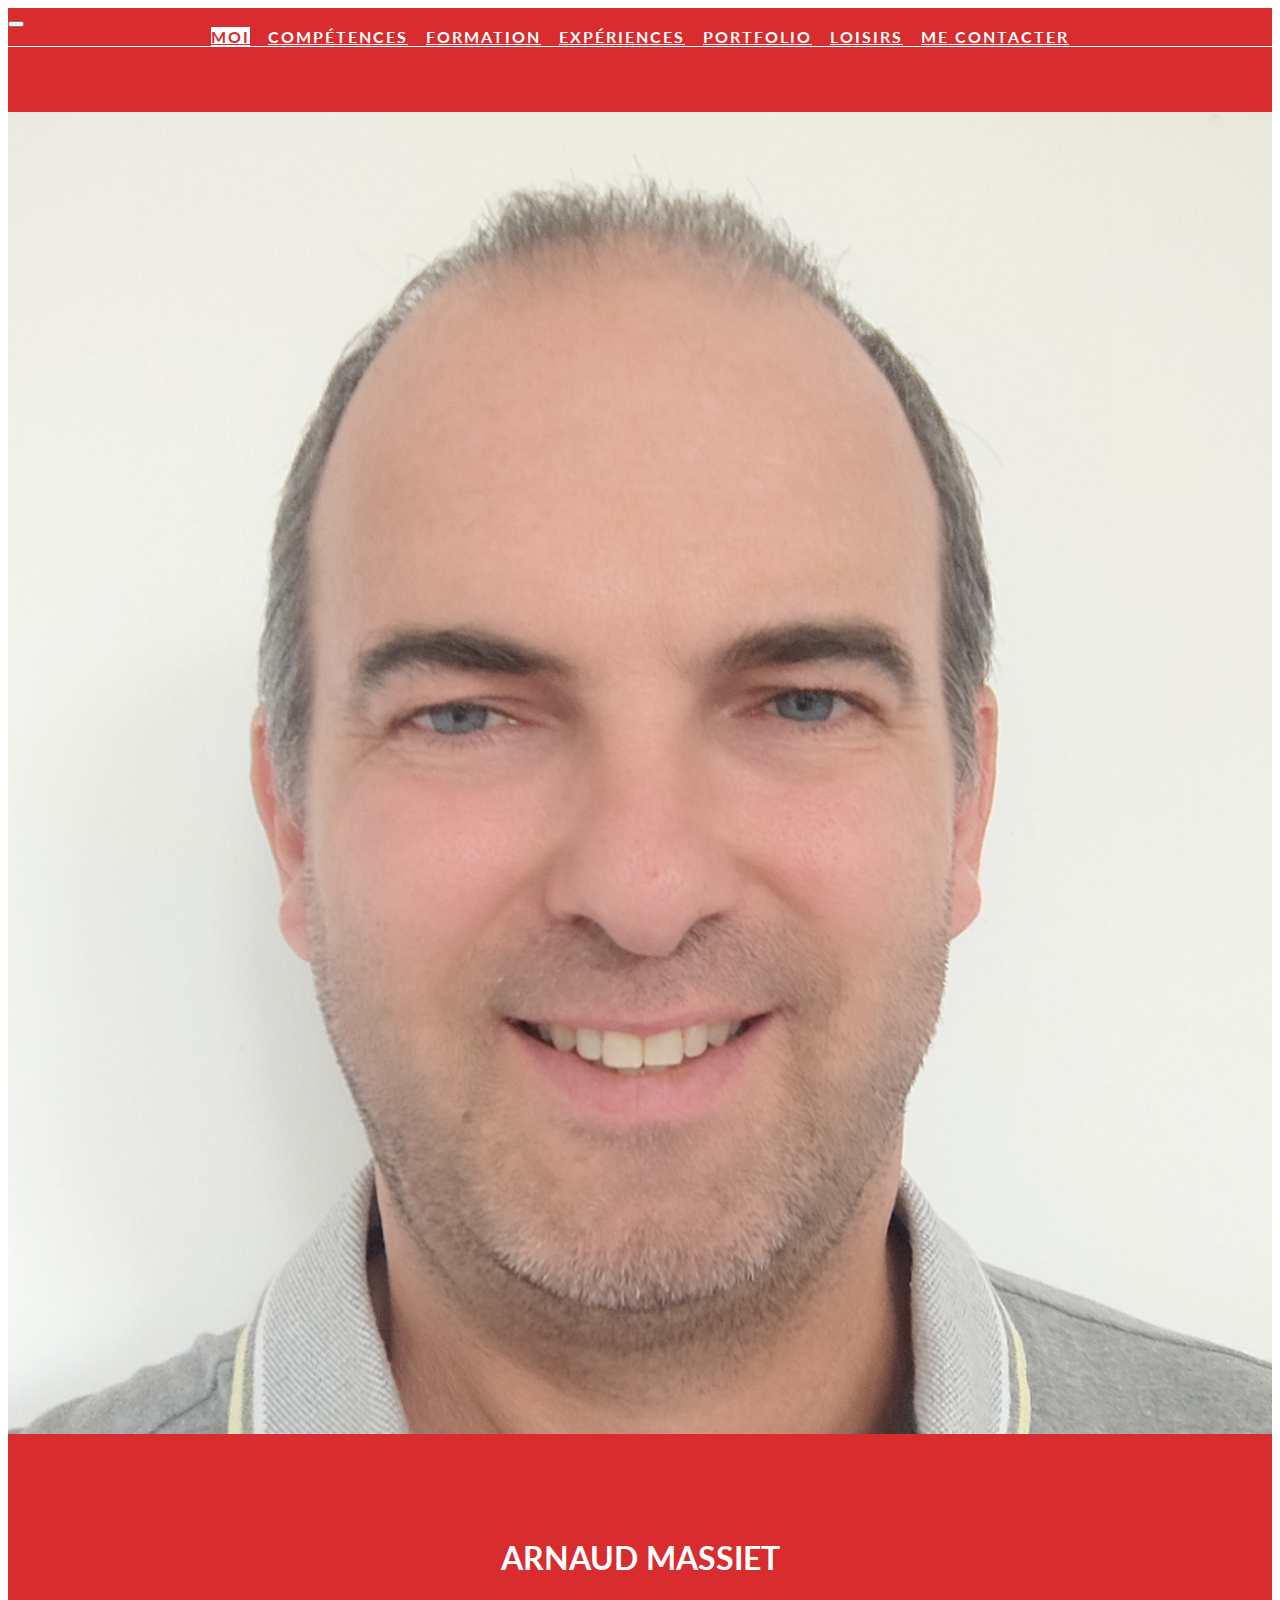
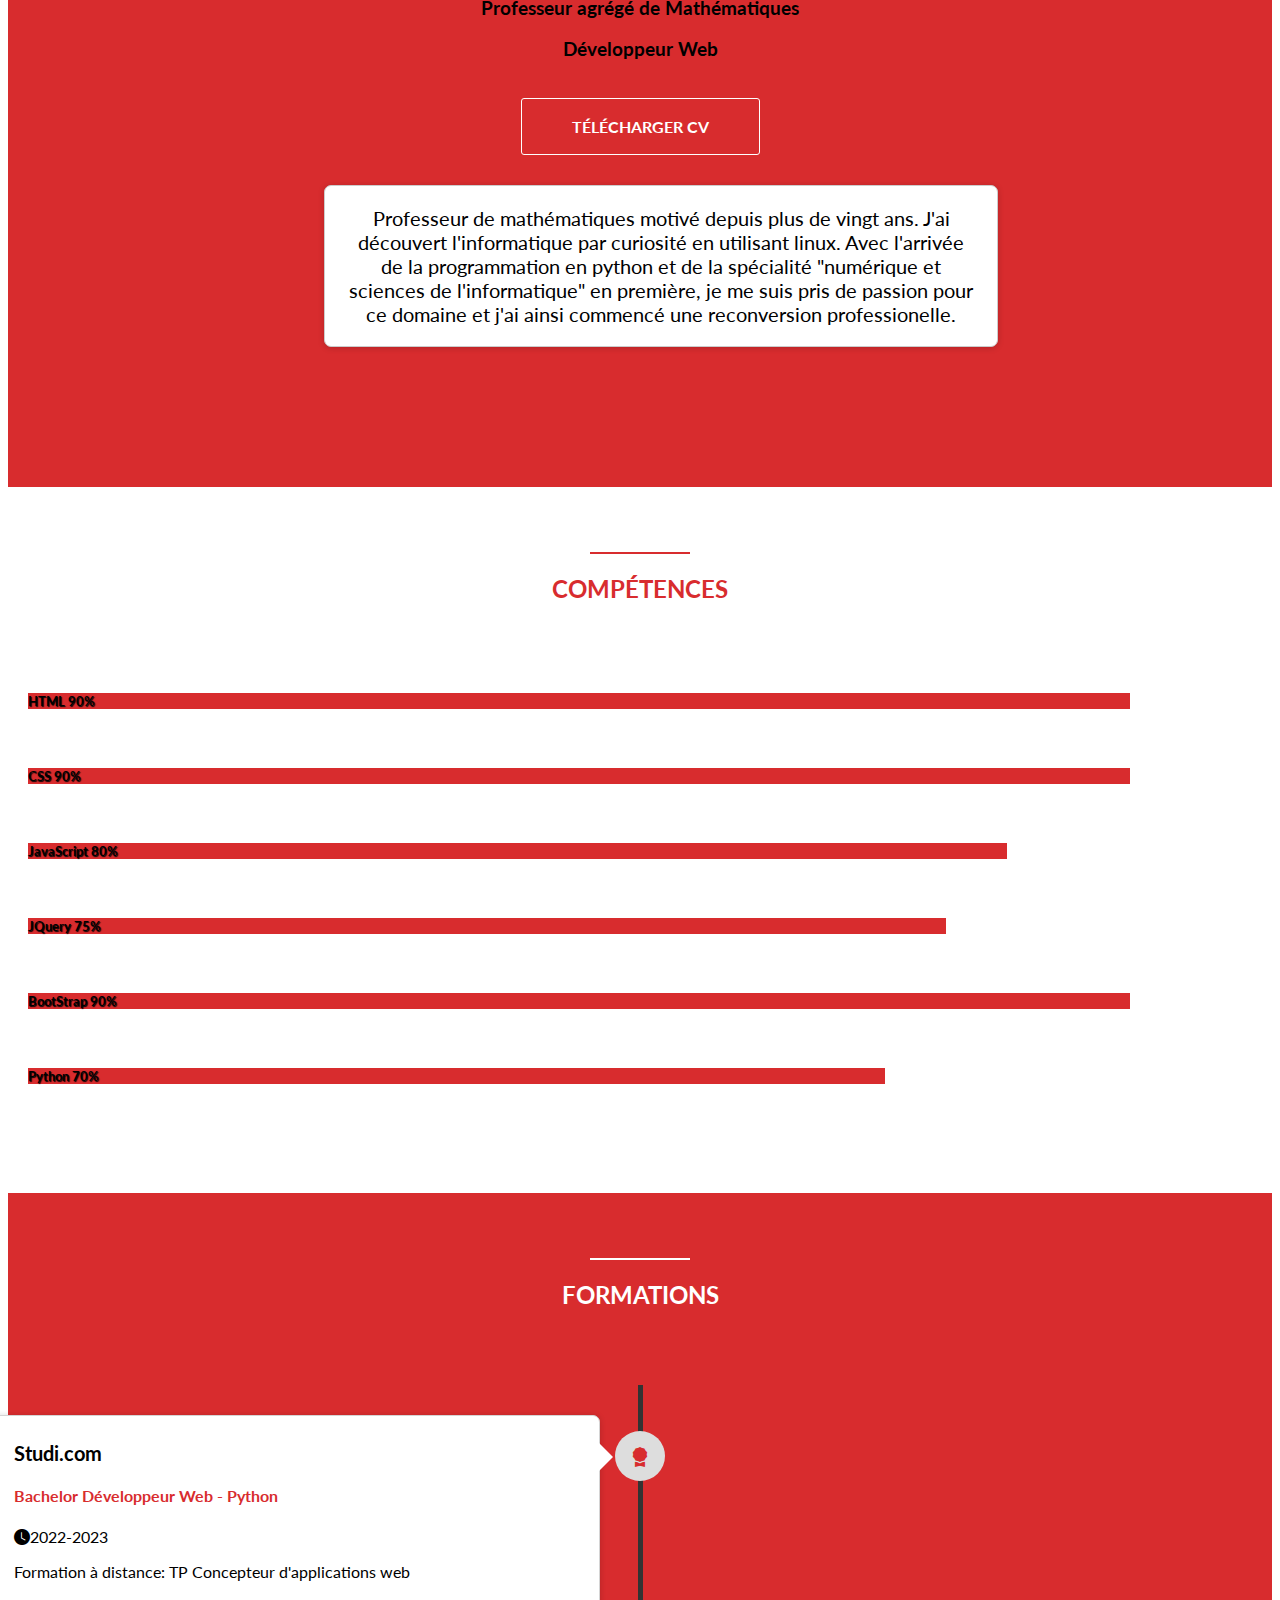
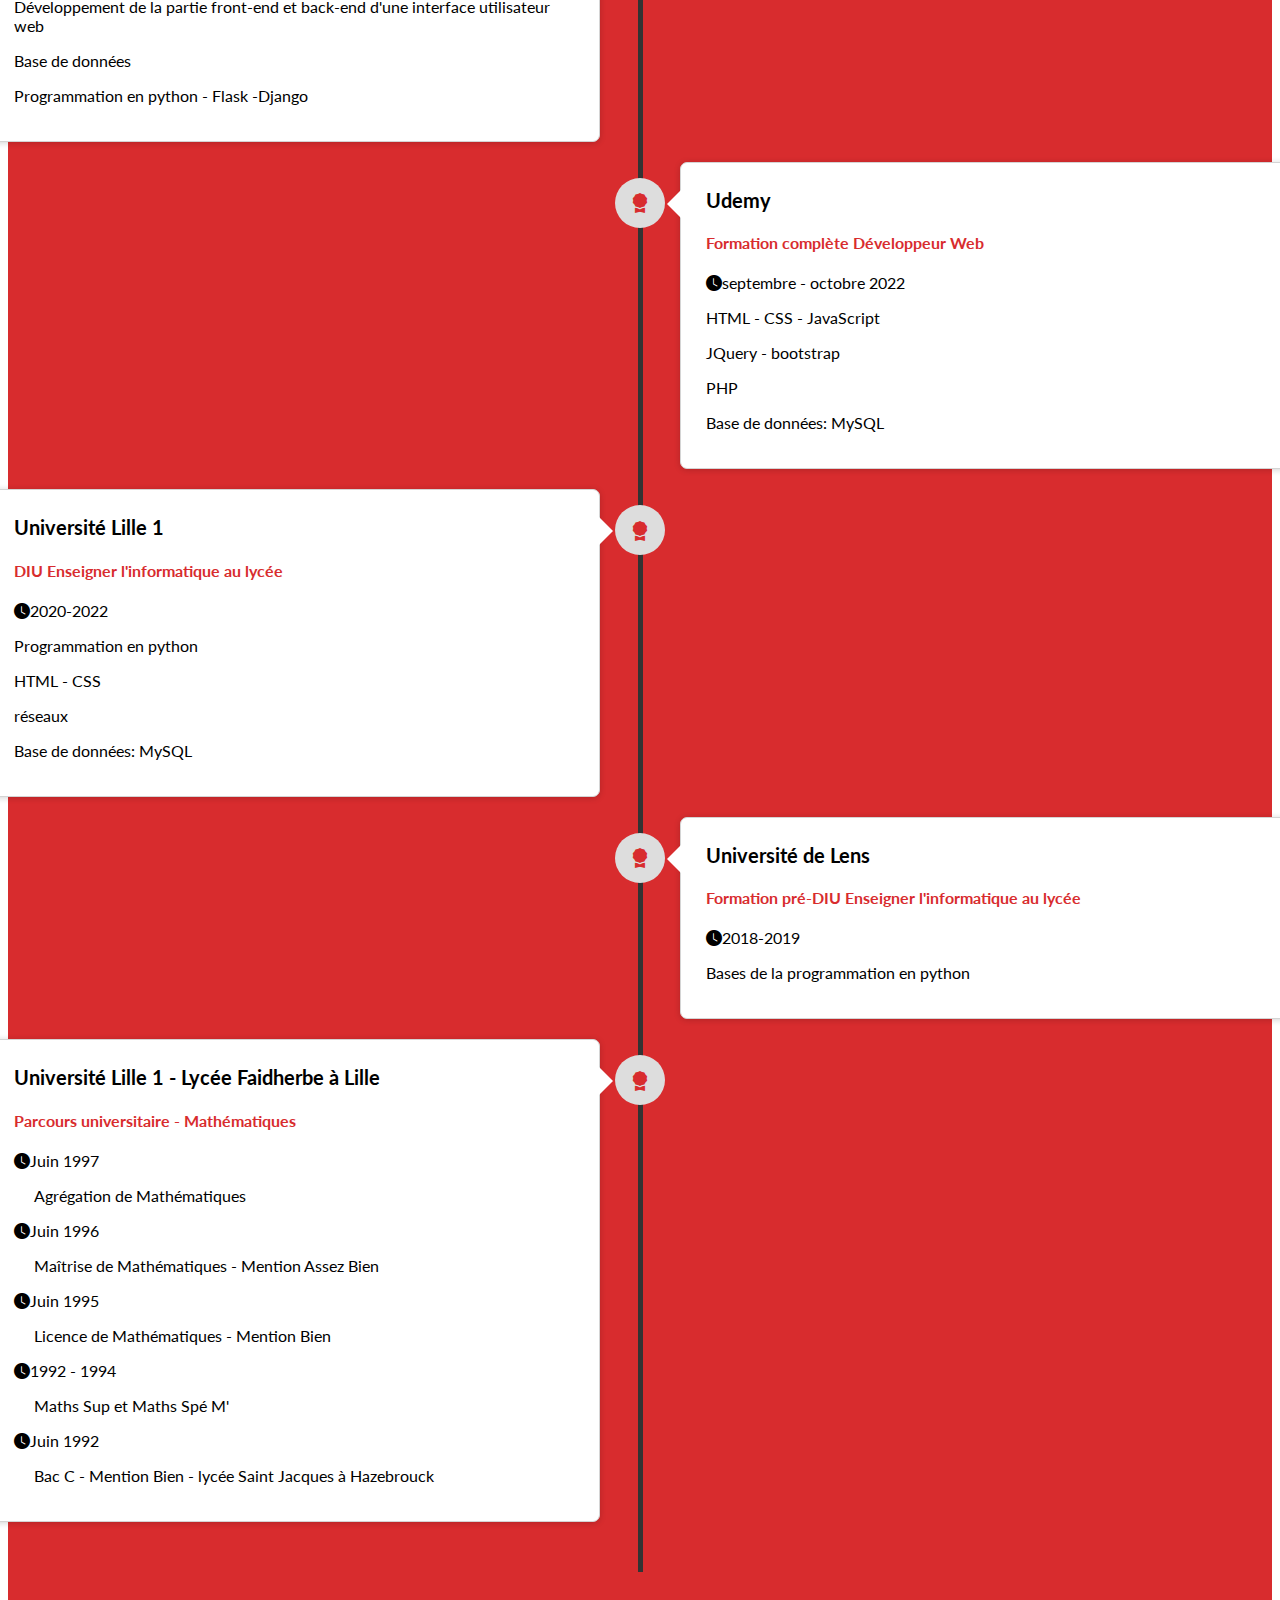
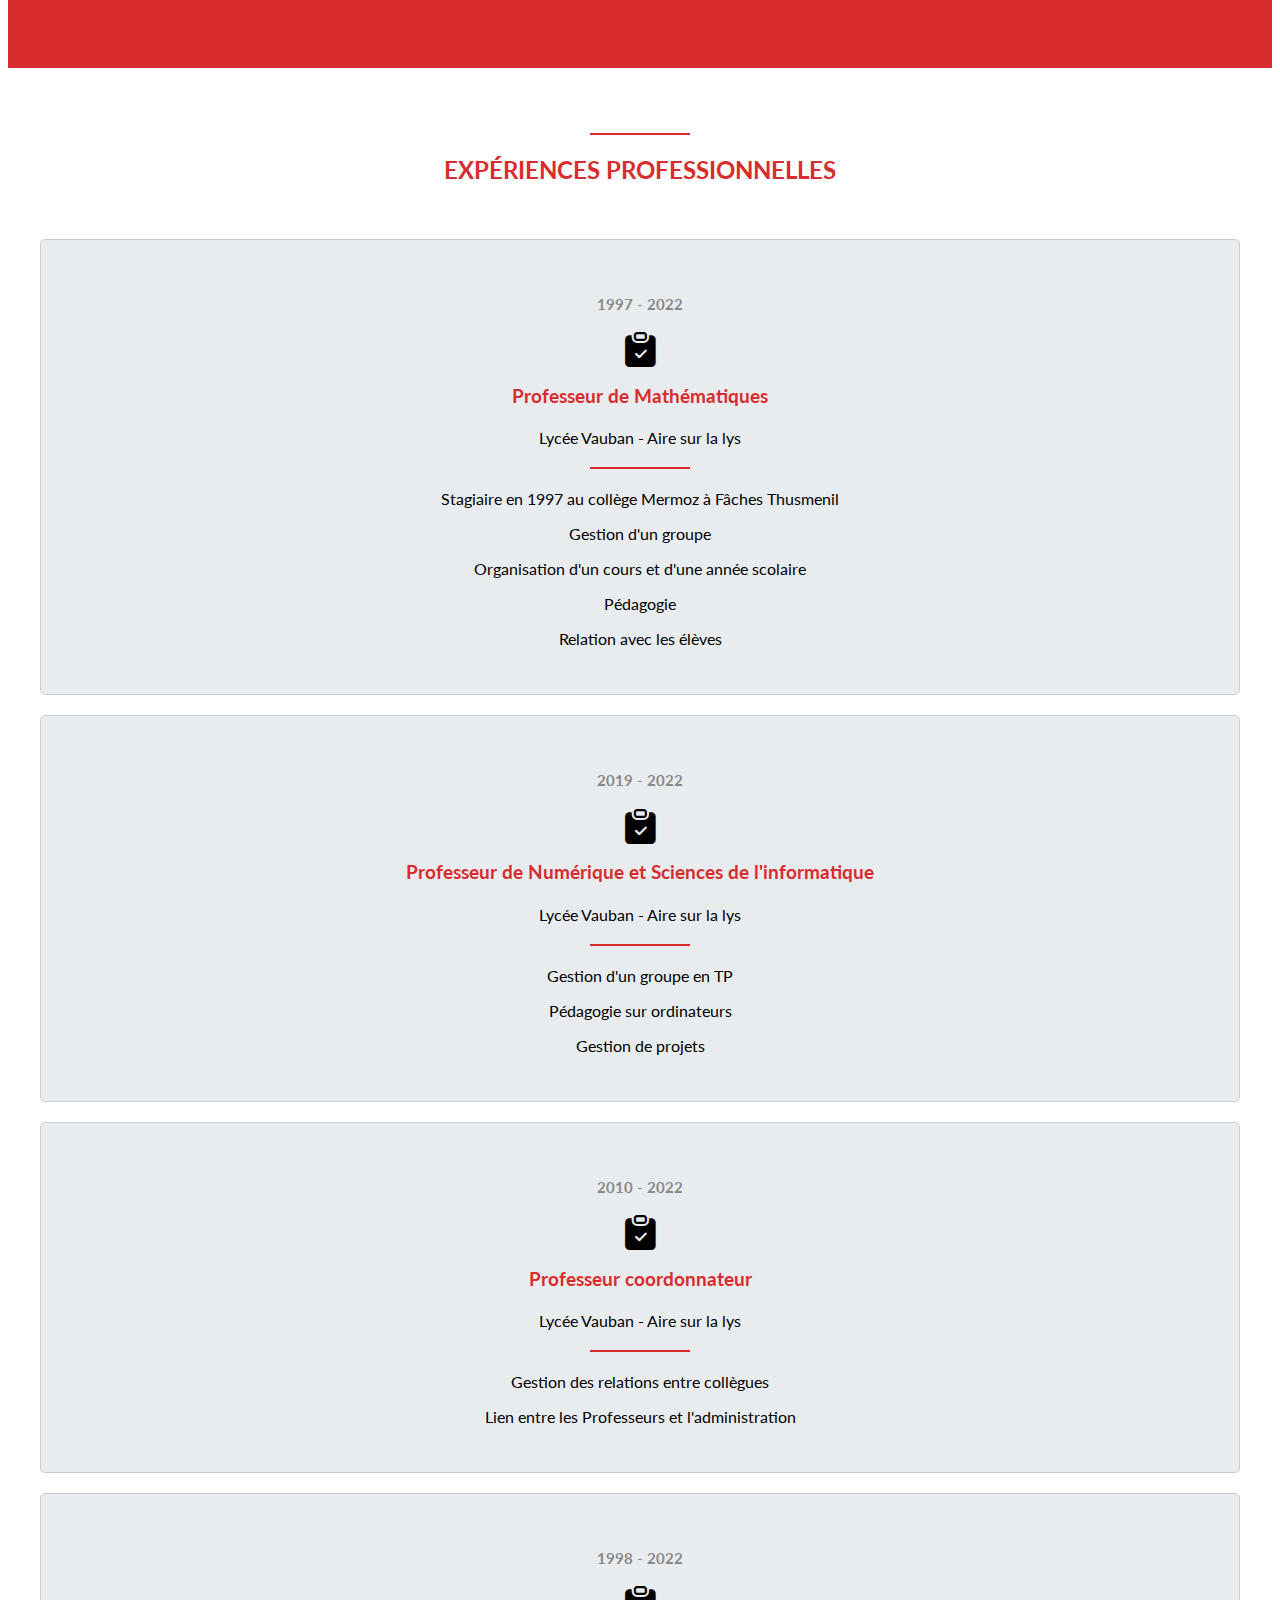
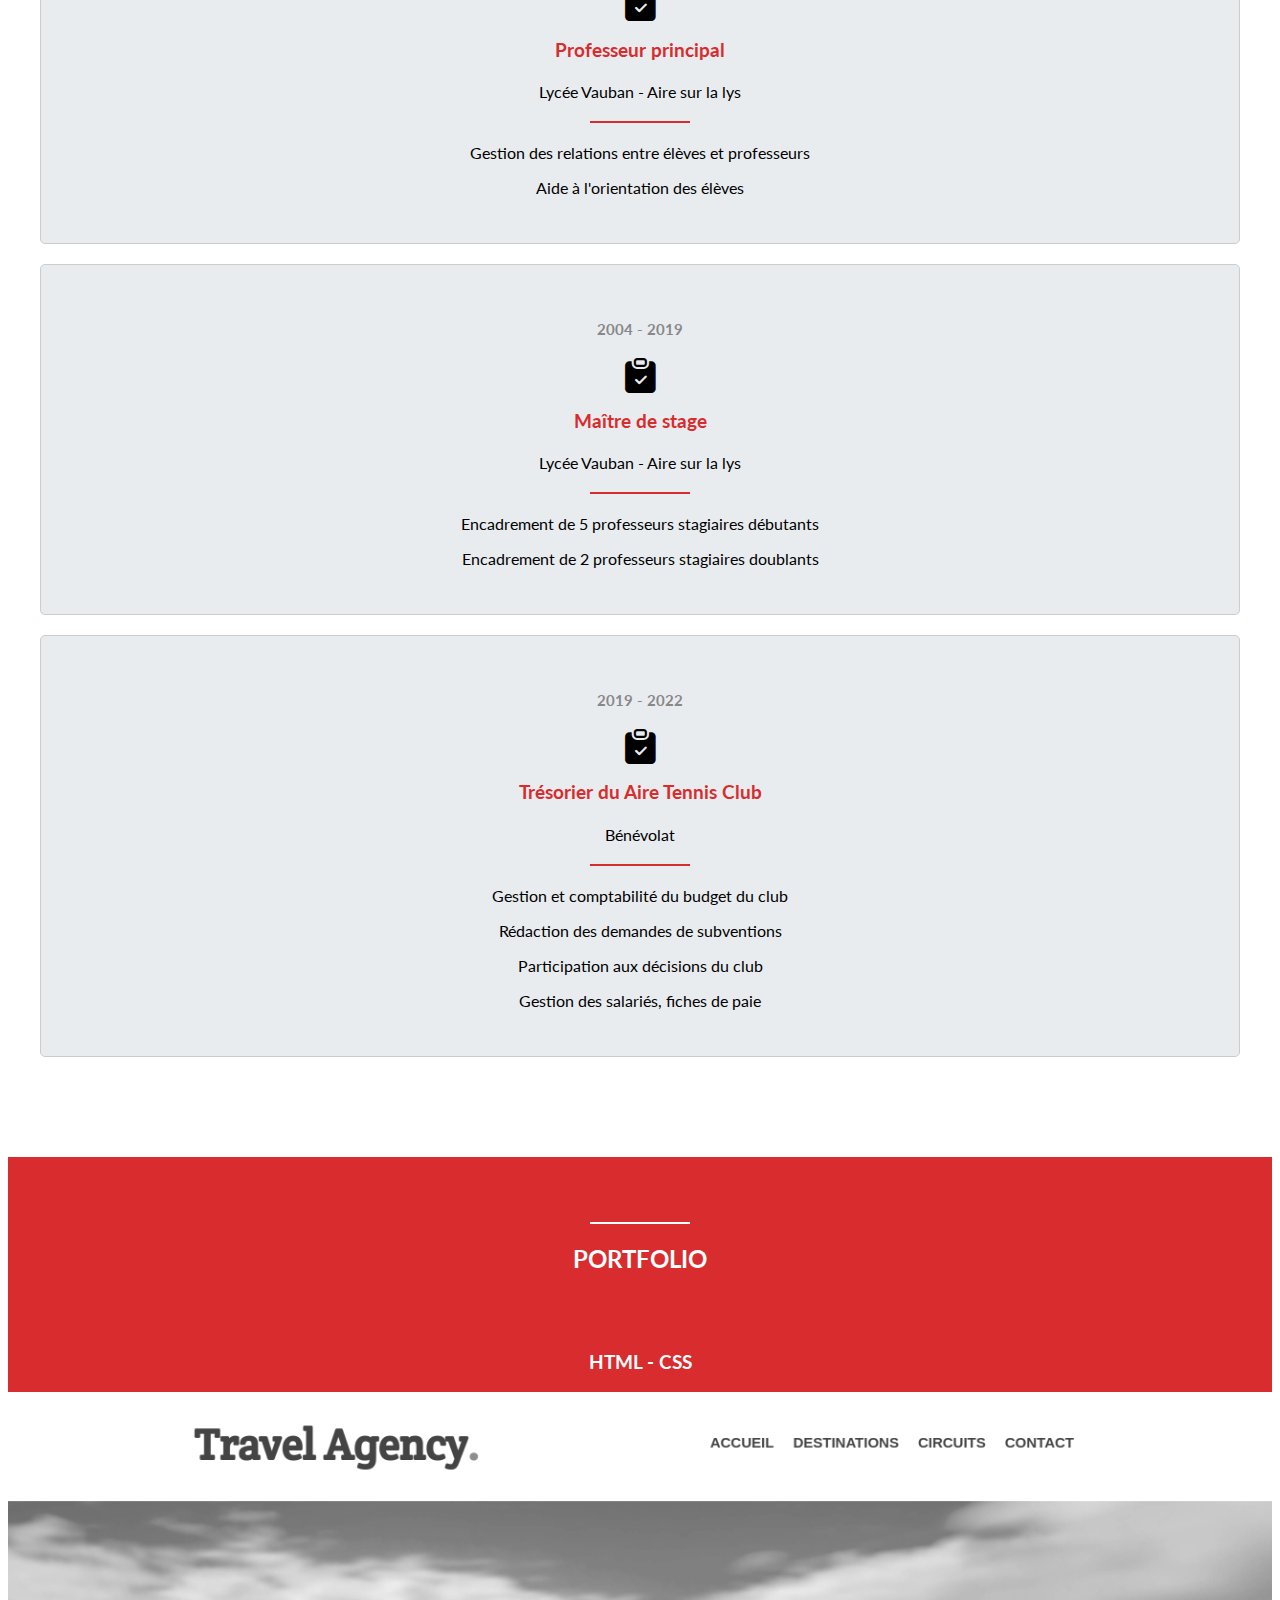
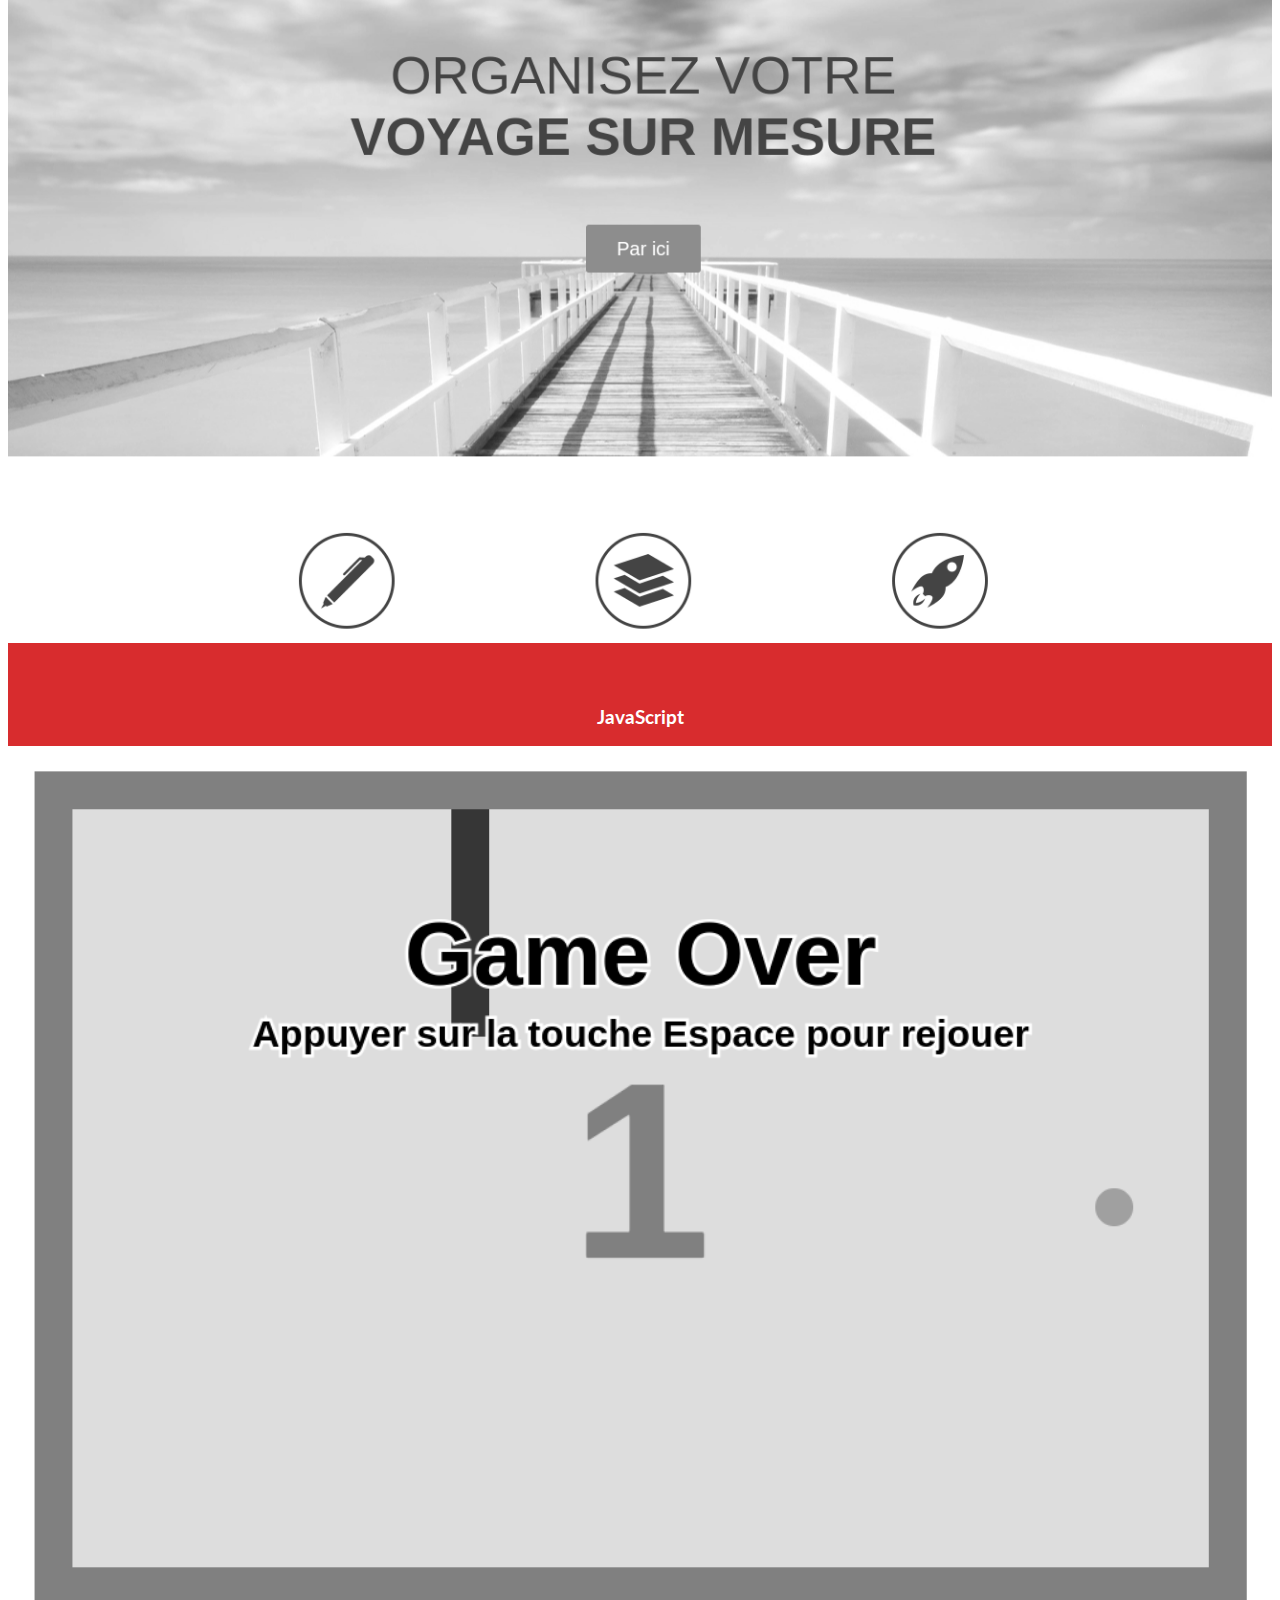
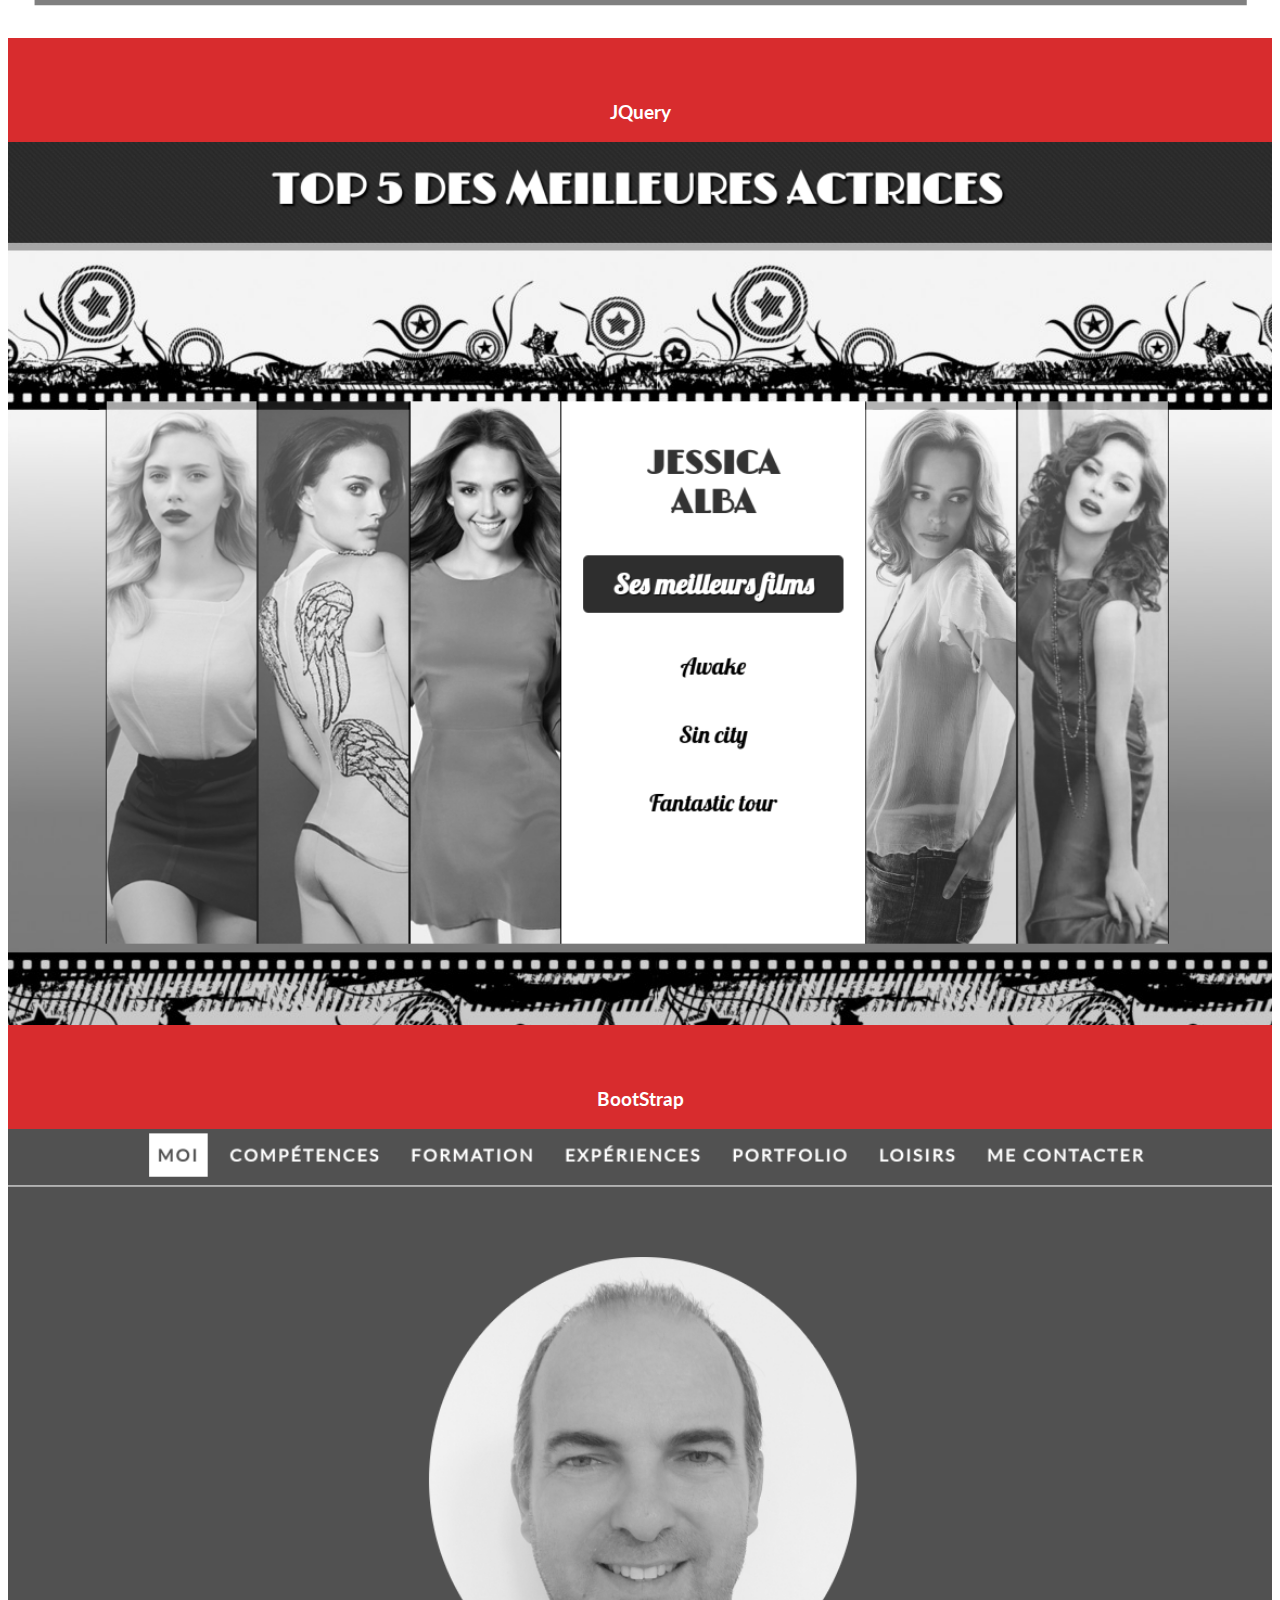
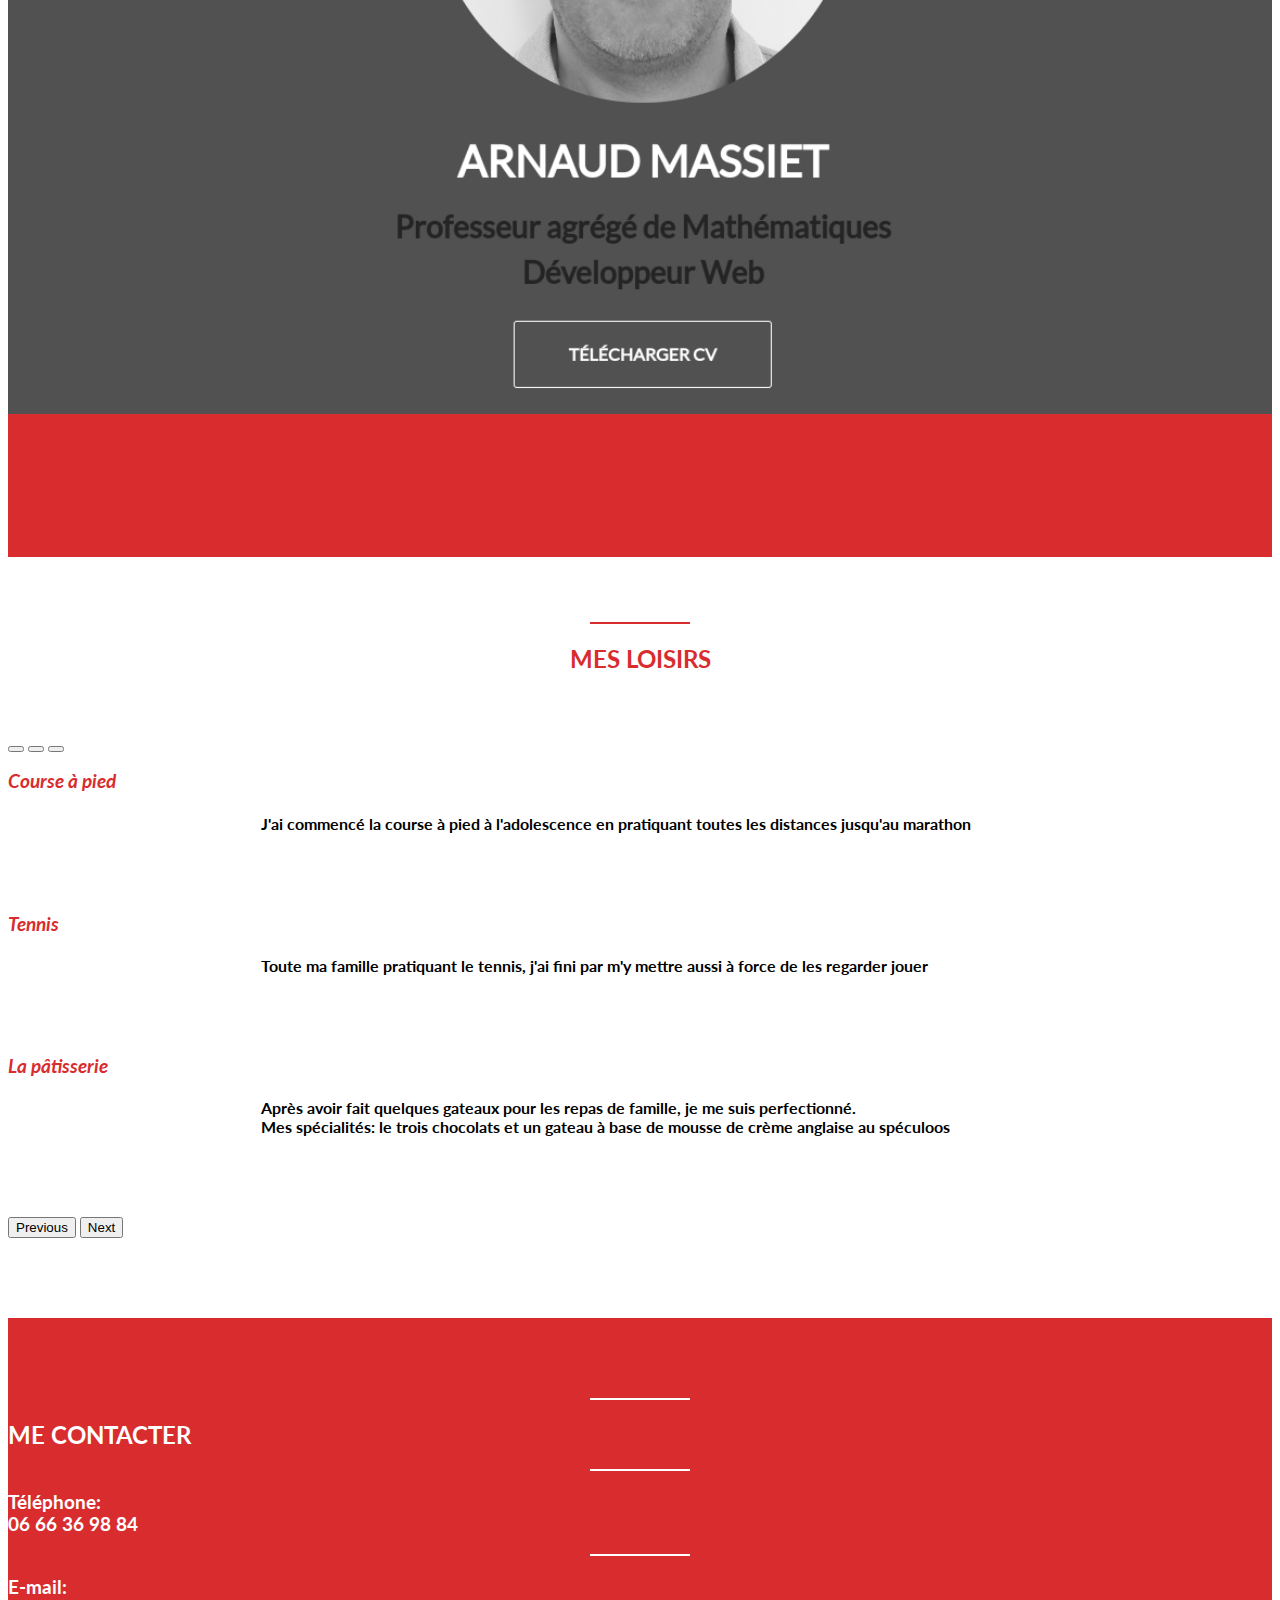
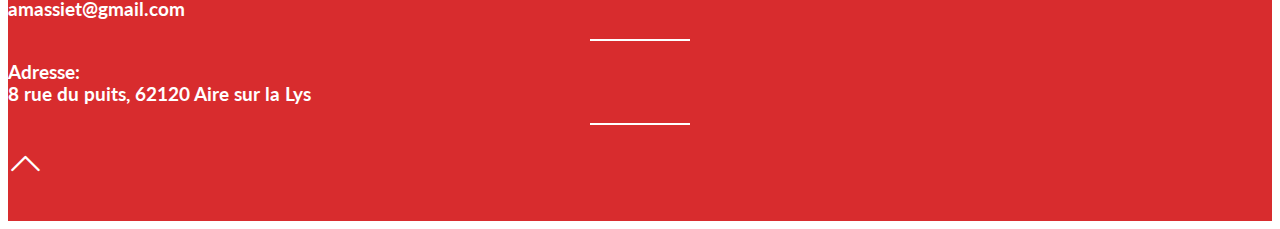
<file: index.html>
<!DOCTYPE html>

<html lang="fr">
    <head>
        <meta charset="utf-8">
        <meta name="viewport" content="width=device-width, initial-scale=1.0">
        
        <link href="https://cdn.jsdelivr.net/npm/bootstrap@5.2.1/dist/css/bootstrap.min.css" rel="stylesheet" integrity="sha384-iYQeCzEYFbKjA/T2uDLTpkwGzCiq6soy8tYaI1GyVh/UjpbCx/TYkiZhlZB6+fzT" crossorigin="anonymous">
        <script src="https://cdn.jsdelivr.net/npm/bootstrap@5.2.1/dist/js/bootstrap.bundle.min.js" integrity="sha384-u1OknCvxWvY5kfmNBILK2hRnQC3Pr17a+RTT6rIHI7NnikvbZlHgTPOOmMi466C8" crossorigin="anonymous"></script>
        <link href='http://fonts.googleapis.com/css?family=Lato&subset=latin,latin-ext' rel='stylesheet' type='text/css'>

        <link rel="stylesheet" href="style.css">
        <link rel="stylesheet" href="https://cdn.jsdelivr.net/npm/bootstrap-icons@1.9.1/font/bootstrap-icons.css">
        <title>CV Arnaud</title>
    </head>

    <body data-bs-spy="scroll" data-bs-target="#myNavbar">
        <nav id="myNavbar" class="navbar navbar-expand-lg navbar-dark sticky-top">
            <div class="container-fluid">
              <a class="navbar-brand" href="#"></a>
              <button class="navbar-toggler" type="button" data-bs-toggle="collapse" data-bs-target="#navbarNavAltMarkup" aria-controls="navbarNavAltMarkup" aria-expanded="false" aria-label="Toggle navigation">
                <span class="navbar-toggler-icon"></span>
              </button>
              <div class="collapse navbar-collapse" id="navbarNavAltMarkup">
                <div class="navbar-nav">
                  <a class="nav-link active" aria-current="page" href="#about">Moi</a>
                  <a class="nav-link" href="#skills">Compétences</a>
                  <a class="nav-link" href="#experience">Formation</a>
                  <a class="nav-link" href="#education">Expériences</a>
                  <a class="nav-link" href="#portfolio">PortFolio</a>
                  <a class="nav-link" href="#recommendations">Loisirs</a>
                  <a class="nav-link" href="#contact">Me contacter</a>
                </div>
              </div>
            </div>
          </nav>

        <section id="about" class="container-fluid">
            
            <div class="heading">
                <div class="container">
                    <div class="row">
                        <div class="col-6 col-lg-4 profile-picture">
                            <img src="images/me.jpg" class="rounded-circle">
                        </div>
                        <div class="col-lg-6 titre-nom">
                            <h1>Arnaud Massiet</h1>
                            <h3>Professeur agrégé de Mathématiques</h3>
                            <h3>Développeur Web</h3>
                            <a href="docs/CV Arnaud massiet.pdf" class="button1">Télécharger CV</a>
                        </div>
                    </div>
                </div>
                <p>Professeur de mathématiques motivé
                    depuis plus de vingt ans. J'ai découvert
                    l'informatique par curiosité en utilisant
                    linux. Avec l'arrivée de la programmation
                    en python et de la spécialité "numérique
                    et sciences de l'informatique" en première,
                    je me suis pris de passion pour ce
                    domaine et j'ai ainsi commencé une
                    reconversion professionelle.</p>
            </div>
        </section>

        <section id="skills">
            <div class="divider">

            </div>
            <div class="heading">
                <h2>Compétences</h2>
            </div>
            <div class="container">
                <div class="row">
                    <div class="col-lg-6">
                        <div class="progress">
                            <div class="progress-bar" role="progressbar" aria-label="Example with label" style="width: 90%;" aria-valuenow="90" aria-valuemin="0" aria-valuemax="100"><h5>HTML 90%</h5></div>
                        </div>
                        <div class="progress">
                            <div class="progress-bar" role="progressbar" aria-label="Example with label" style="width: 90%;" aria-valuenow="90" aria-valuemin="0" aria-valuemax="100"><h5>CSS 90%</h5></div>
                        </div>
                        <div class="progress">
                            <div class="progress-bar" role="progressbar" aria-label="Example with label" style="width: 80%;" aria-valuenow="80" aria-valuemin="0" aria-valuemax="100"><h5>JavaScript 80%</h5></div>
                        </div>
                    </div>
                    
                    <div class="col-lg-6">
                        <div class="progress">
                            <div class="progress-bar" role="progressbar" aria-label="Example with label" style="width: 75%;" aria-valuenow="75" aria-valuemin="0" aria-valuemax="100"><h5>JQuery 75%</h5></div>
                        </div>
                        <div class="progress">
                            <div class="progress-bar" role="progressbar" aria-label="Example with label" style="width: 90%;" aria-valuenow="90" aria-valuemin="0" aria-valuemax="100"><h5>BootStrap 90%</h5></div>
                        </div>
                        <div class="progress">
                            <div class="progress-bar" role="progressbar" aria-label="Example with label" style="width: 70%;" aria-valuenow="70" aria-valuemin="0" aria-valuemax="100"><h5>Python 70%</h5></div>
                        </div>
                    </div>
                    

                </div>
            </div>
        </section>

        <section id="experience">
            <div class="container">
                <div class="divider white">

                </div>
                <div class="heading">
                    <h2>Formations</h2>
                </div>
                <ul class="timeline">
                    <li>
                        <div class="timeline-badge">
                            <span class="bi-award-fill"></span>
                        </div>
                        <div class="timeline-panel-container">
                            <div class="timeline-panel">
                                <div class="timeline-heading">
                                    <h3>Studi.com</h3>
                                    <h4>Bachelor Développeur Web - Python</h4>
                                    <p class="text-muted"><span class="bi-clock-fill"></span>2022-2023</p>
    
                                </div>
                                <div class="timeline-body">
                                    <p>Formation à distance: TP Concepteur d'applications web</p>
                                    <p>Développement de la partie front-end et back-end d'une interface utilisateur web</p>
                                    <p>Base de données</p>
                                    <p>Programmation en python - Flask -Django</p>
    
                                </div>
                            </div>
    
                        </div>
                    </li>
                    <li>
                        <div class="timeline-badge">
                            <span class="bi-award-fill"></span>
                        </div>
                        <div class="timeline-panel-container-inverter">
                            <div class="timeline-panel">
                                <div class="timeline-heading">
                                    <h3>Udemy</h3>
                                    <h4>Formation complète Développeur Web</h4>
                                    <p class="text-muted"><span class="bi-clock-fill"></span>septembre - octobre 2022</p>
    
                                </div>
                                <div class="timeline-body">
                                    <p>HTML - CSS - JavaScript</p>
                                    <p>JQuery - bootstrap</p>
                                    <p>PHP</p>
                                    <p>Base de données: MySQL</p>
                                </div>
                            </div>
    
                        </div>
                    </li>
                    <li>
                        <div class="timeline-badge">
                            <span class="bi-award-fill"></span>
                        </div>
                        <div class="timeline-panel-container">
                            <div class="timeline-panel">
                                <div class="timeline-heading">
                                    <h3>Université Lille 1</h3>
                                    <h4>DIU Enseigner l'informatique au lycée</h4>
                                    <p class="text-muted"><span class="bi-clock-fill"></span>2020-2022</p>
    
                                </div>
                                <div class="timeline-body">
                                    <p>Programmation en python</p>
                                    <p>HTML - CSS</p>
                                    <p>réseaux</p>
                                    <p>Base de données: MySQL</p>
    
                                </div>
                            </div>
    
                        </div>
                    </li>
                    <li>
                        <div class="timeline-badge">
                            <span class="bi-award-fill"></span>
                        </div>
                        <div class="timeline-panel-container-inverter">
                            <div class="timeline-panel">
                                <div class="timeline-heading">
                                    <h3>Université de Lens</h3>
                                    <h4>Formation pré-DIU Enseigner l'informatique au lycée</h4>
                                    <p class="text-muted"><span class="bi-clock-fill"></span>2018-2019</p>
    
                                </div>
                                <div class="timeline-body">
                                    <p>Bases de la programmation en python</p>
                                    
                                </div>
                            </div>
    
                        </div>
                    </li>
                    <li>
                        <div class="timeline-badge">
                            <span class="bi-award-fill"></span>
                        </div>
                        <div class="timeline-panel-container">
                            <div class="timeline-panel">
                                <div class="timeline-heading">
                                    <h3>Université Lille 1 - Lycée Faidherbe à Lille</h3>
                                    <h4>Parcours universitaire - Mathématiques</P></h4>
                                
                                </div>
                                    <p class="text-muted"><span class="bi-clock-fill"></span>Juin 1997</p>
    
                                <div class="timeline-body-PU">
                                    <p>Agrégation de Mathématiques</p>
                                    
                                </div>
                                <p class="text-muted"><span class="bi-clock-fill"></span>Juin 1996</p>
                                <div class="timeline-body-PU">
                                    <p>Maîtrise de Mathématiques - Mention Assez Bien</p>
                                </div>
                                <p class="text-muted"><span class="bi-clock-fill"></span>Juin 1995</p>
                                <div class="timeline-body-PU">
                                    <p>Licence de Mathématiques - Mention Bien</p>
                                </div>
                                <p class="text-muted"><span class="bi-clock-fill"></span>1992 - 1994</p>
                                <div class="timeline-body-PU">
                                    <p>Maths Sup et Maths Spé M'</p>
                                </div>
                                <p class="text-muted"><span class="bi-clock-fill"></span>Juin 1992</p>
                                <div class="timeline-body-PU">
                                    <p>Bac C - Mention Bien - lycée Saint Jacques à Hazebrouck</p>
                                </div>
                            </div>
    
                        </div>
                    </li>
                </ul>
            </div>
            

        </section>

        <section id="education">

            <div class="container">
                <div class="divider">

                </div>
                <div class="heading">
                    <h2>Expériences Professionnelles</h2>
                </div>
                <div class="row">
                    <div class="col-md-6">
                        <div class="education-block">
                            <h5>1997 - 2022</h5>
                            <span class="bi-clipboard-check-fill"></span>
                            <h3>Professeur de Mathématiques</h3>
                            <h4>Lycée Vauban - Aire sur la lys</h4>
                            <div class="divider"></div>
                            <p>Stagiaire en 1997 au collège Mermoz à Fâches Thusmenil</p>
                            <p>Gestion d'un groupe</p>
                            <p>Organisation d'un cours et d'une année scolaire</p>
                            <p>Pédagogie</p>
                            <p>Relation avec les élèves</p>
                        </div>
                    </div>
                    <div class="col-md-6">
                        <div class="education-block">
                            <h5>2019 - 2022</h5>
                            <span class="bi-clipboard-check-fill"></span>
                            <h3>Professeur de Numérique et Sciences de l'informatique</h3>
                            <h4>Lycée Vauban - Aire sur la lys</h4>
                            <div class="divider"></div>
                            <p>Gestion d'un groupe en TP</p>
                            <p>Pédagogie sur ordinateurs</p>
                            <p>Gestion de projets</p>
                        </div>
                    </div>
                    <div class="col-md-6">
                        <div class="education-block">
                            <h5>2010 - 2022</h5>
                            <span class="bi-clipboard-check-fill"></span>
                            <h3>Professeur coordonnateur</h3>
                            <h4>Lycée Vauban - Aire sur la lys</h4>
                            <div class="divider"></div>
                            <p>Gestion des relations entre collègues</p>
                            <p>Lien entre les Professeurs et l'administration</p>
                        </div>
                    </div>
                    <div class="col-md-6">
                        <div class="education-block">
                            <h5>1998 - 2022</h5>
                            <span class="bi-clipboard-check-fill"></span>
                            <h3>Professeur principal</h3>
                            <h4>Lycée Vauban - Aire sur la lys</h4>
                            <div class="divider"></div>
                            <p>Gestion des relations entre élèves et professeurs</p>
                            <p>Aide à l'orientation des élèves</p>
                        </div>
                    </div>
                    <div class="col-md-6">
                        <div class="education-block">
                            <h5>2004 - 2019</h5>
                            <span class="bi-clipboard-check-fill"></span>
                            <h3>Maître de stage</h3>
                            <h4>Lycée Vauban - Aire sur la lys</h4>
                            <div class="divider"></div>
                            <p>Encadrement de 5 professeurs stagiaires débutants</p>
                            <p>Encadrement de 2 professeurs stagiaires doublants</p>
                        </div>
                    </div>
                    <div class="col-md-6">
                        <div class="education-block">
                            <h5>2019 - 2022</h5>
                            <span class="bi-clipboard-check-fill"></span>
                            <h3>Trésorier du Aire Tennis Club</h3>
                            <h4>Bénévolat</h4>
                            <div class="divider"></div>
                            <p>Gestion et comptabilité du budget du club</p>
                            <p>Rédaction des demandes de subventions</p>
                            <p>Participation aux décisions du club</p>
                            <p>Gestion des salariés, fiches de paie</p>
                        </div>
                    </div>
                </div>
            </div>
        </section>

        <section id="portfolio">
            <div class="container">
                <div class="divider white">

                </div>
                <div class="heading">
                    <h2>PortFolio</h2>
                </div>

                <div class="row">
                    
                        <div class="col-md-6">
                            <h3>HTML - CSS</h2>
                            <a href="site agence voyages/index.html" target="_blank">
                                <img src="images/voyage.png" class="img-thumbnail" alt="voyage">
                            </a>
                        </div>
                    <div class="col-md-6">
                        <h3>JavaScript</h2>
                        <a href="jeu serpent/index.html" target="_blank">
                            <img src="images/snake.png" class="img-thumbnail" alt="snake">
                        </a>
                    </div>
                </div>
                <div class="row">
                    <div class="col-md-6">
                        <h3>JQuery</h2>
                        <a href="projet jquery/index.html" target="_blank">
                            <img src="images/jquery.png" class="img-thumbnail" alt="google trad">
                        </a>
                    </div>
                    <div class="col-md-6">
                        <h3>BootStrap</h2>
                        <a href="https://massiet.pagesperso-orange.fr/" target="_blank">
                            <img src="images/bootstrap.png" class="img-thumbnail" alt="twitter">
                        </a>
                    </div>



                </div>
  <!--              <div class="row">
                    <div class="col-md-4">
                        <a href="https://youtube.com" target="_blank">
                            <img src="images/youtube.png" class="img-thumbnail" alt="youtube">
                        </a>
                    </div>
                    <div class="col-md-4">
                        <a href="https://twitter.com" target="_blank">
                            <img src="images/twitter_retweet.png" class="img-thumbnail" alt="actrices">
                        </a>
                    </div>
                    <div class="col-md-4">
                        <a href="https://facebook.com" target="_blank">
                            <img src="images/bootstrap.png" class="img-thumbnail" alt="CV">
                        </a>
                    </div>-->

                </div>
            </div>

        </section>

        <section id="recommendations">
            <id class="container">
                <div class="divider">

                </div>
                <div class="heading">
                    <h2>Mes loisirs</h2>
                </div>
                <div id="myCarousel" class="carousel carousel-dark slide text-center" data-bs-ride="carousel">
                    <div class="carousel-indicators">
                      <button type="button" data-bs-target="#myCarousel" data-bs-slide-to="0" class="active" aria-current="true" aria-label="Slide 1"></button>
                      <button type="button" data-bs-target="#myCarousel" data-bs-slide-to="1" aria-label="Slide 2"></button>
                      <button type="button" data-bs-target="#myCarousel" data-bs-slide-to="2" aria-label="Slide 3"></button>
                    </div>
                    <div class="carousel-inner">
                      <div class="carousel-item active">
                        <h3>Course à pied</h3>
                        <h4>J'ai commencé la course à pied à l'adolescence en pratiquant toutes les distances jusqu'au marathon</h4>
                      </div>
                      <div class="carousel-item">
                        
                            <h3>Tennis</h3>
                            <h4>Toute ma famille pratiquant le tennis, j'ai fini par m'y mettre aussi à force de les regarder jouer</h4>
                        
                      </div>
                      <div class="carousel-item">
                        
                            <h3>La pâtisserie</h3>
                            <h4>Après avoir fait quelques gateaux pour les repas de famille, je me suis perfectionné.<br>Mes spécialités: le trois chocolats et un gateau à base de mousse de crème anglaise au spéculoos </h4>
                        
                      </div>
                    </div>
                    <button class="carousel-control-prev" type="button" data-bs-target="#myCarousel" data-bs-slide="prev">
                      <span class="carousel-control-prev-icon" aria-hidden="true"></span>
                      <span class="visually-hidden">Previous</span>
                    </button>
                    <button class="carousel-control-next" type="button" data-bs-target="#myCarousel" data-bs-slide="next">
                      <span class="carousel-control-next-icon" aria-hidden="true"></span>
                      <span class="visually-hidden">Next</span>
                    </button>
                </div>
            </id>
            

        </section>
        

        <footer id="contact" class="text-center">
            <div class="divider white">

            </div>
            <div class="heading">
                <h2>Me contacter</h2>
                <div class="divider white">

                </div>
                <h3>Téléphone:<br> 06 66 36 98 84</h3>
                <div class="divider white">

                </div>
                <h3>E-mail:<br> amassiet@gmail.com</h3>
                <div class="divider white">

                </div>
                <h3>Adresse:<br> 8 rue du puits, 62120 Aire sur la Lys</h3>
                <div class="divider white">

                </div>
            </div>
            <a href="#about"><span class="bi-chevron-up"></span></a>
            
        </footer>
    </body>
</html>
</file>
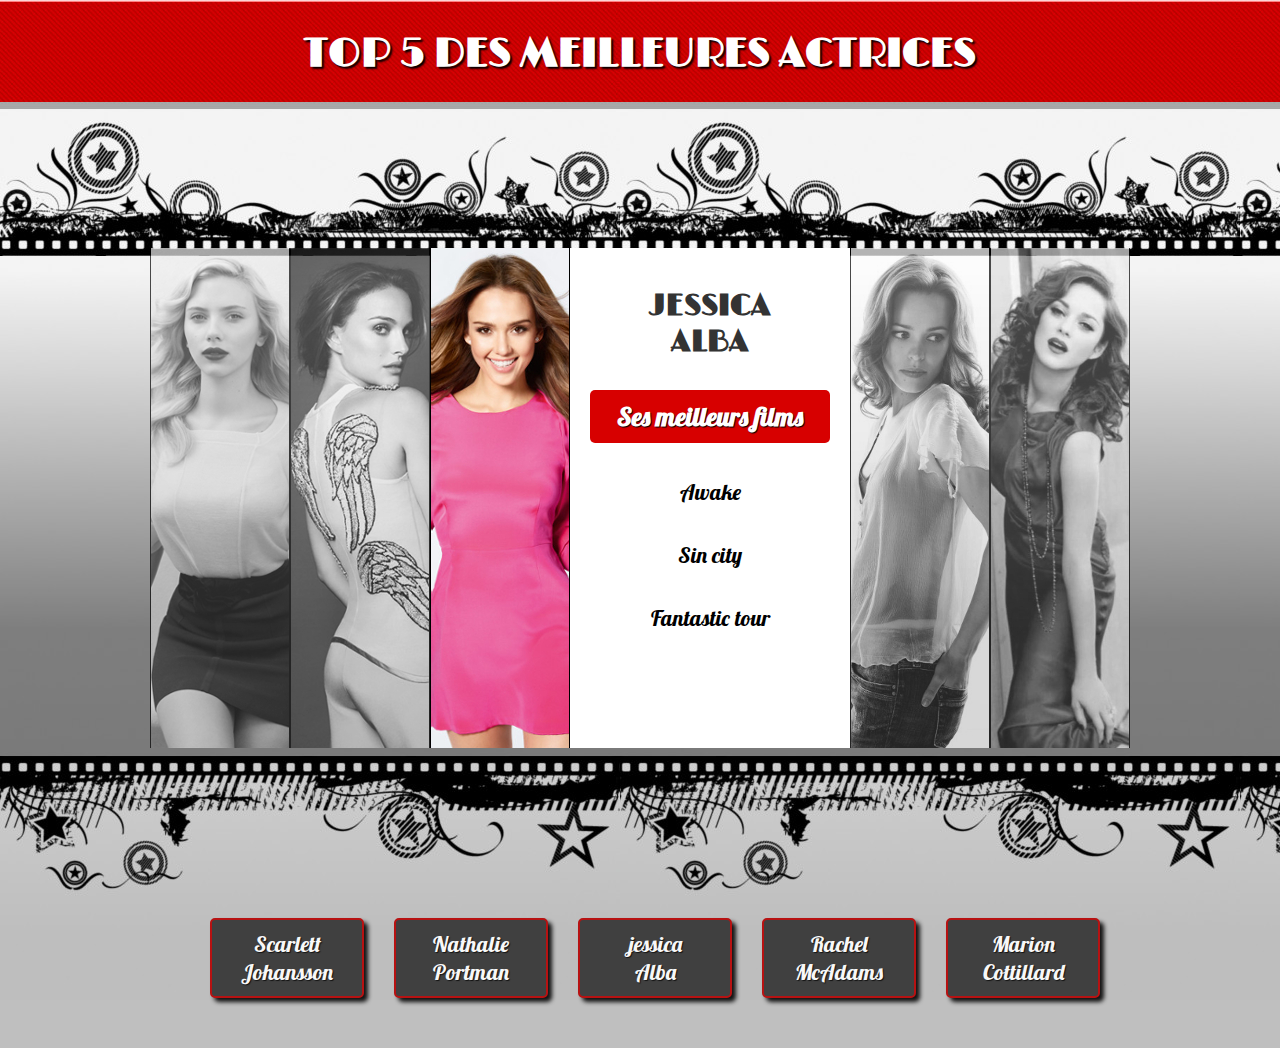
<file: projet jquery/index.html>
<!DOCTYPE html>

<html>
    <head>
        <script src="https://ajax.googleapis.com/ajax/libs/jquery/3.6.1/jquery.min.js"></script>

        <script src="script.js"></script>
        <link rel="stylesheet" type="text/css" href="style.css">
        <link href="https://fonts.googleapis.com/css?family=Limelight" rel="stylesheet" type="text/css">
        <link href="https://fonts.googleapis.com/css?family=Lobster" rel="stylesheet" type="text/css">
        <title>Top 5 des meilleures actrices</title>

    </head>

    <body>
        <header>
            <h1>Top 5 des meilleures actrices</h1>
        </header>
        <section id="main-menu">
            <ul>
                <li>
                    <div id="part1" class="images">
                        <div class="bw">

                        </div>
                        <div class="color">

                        </div>
                    </div>
                    <div class="description">
                        <h2>Scarlett<br>Johansson</h2>
                        <h3> Ses meilleurs films</h3>
                        <p>Lucy</p>
                        <p>The island</p>
                        <p>Lost in translation</p>
                    </div>
                </li>
                <li>
                    <div id="part2" class="images">
                        <div class="bw">

                        </div>
                        <div class="color">

                        </div>
                    </div>
                    <div class="description">
                        <h2>Nathalie<br>Portman</h2>
                        <h3> Ses meilleurs films</h3>
                        <p>Black swann</p>
                        <p>Stars wars</p>
                        <p>Leon</p>
                    </div>
                </li>
                <li>
                    <div id="part3" class="images">
                        <div class="bw">

                        </div>
                        <div class="color">

                        </div>
                    </div>
                    <div class="description">
                        <h2>jessica<br>Alba</h2>
                        <h3> Ses meilleurs films</h3>
                        <p>Awake</p>
                        <p>Sin city</p>
                        <p>Fantastic tour</p>
                    </div>
                </li>
                <li>
                    <div id="part4" class="images">
                        <div class="bw">

                        </div>
                        <div class="color">

                        </div>
                    </div>
                    <div class="description">
                        <h2>Rachel<br>MCAdams</h2>
                        <h3> Ses meilleurs films</h3>
                        <p>The notebook</p>
                        <p>The vow</p>
                        <p>The time traveler's wife</p>
                    </div>
                </li>
                <li>
                    <div id="part5" class="images">
                        <div class="bw">

                        </div>
                        <div class="color">

                        </div>
                    </div>
                    <div class="description">
                        <h2>Marion<br>Cotillard</h2>
                        <h3> Ses meilleurs films</h3>
                        <p>Jeux d'enfants</p>
                        <p>Les petits mouchoirs</p>
                        <p>Inception</p>
                    </div>
                </li>
            </ul>
        </section>
        <section id="button">
            <ul>
                <li class="but">Scarlett<br>Johansson</li>
                <li class="but">Nathalie<br>Portman</li>
                <li class="but">jessica<br>Alba</li>
                
                <li class="but">Rachel<br>McAdams</li>
                <li class="but">Marion<br>Cottillard</li>
            </ul>
        </section>
    </body>
</html>
</file>
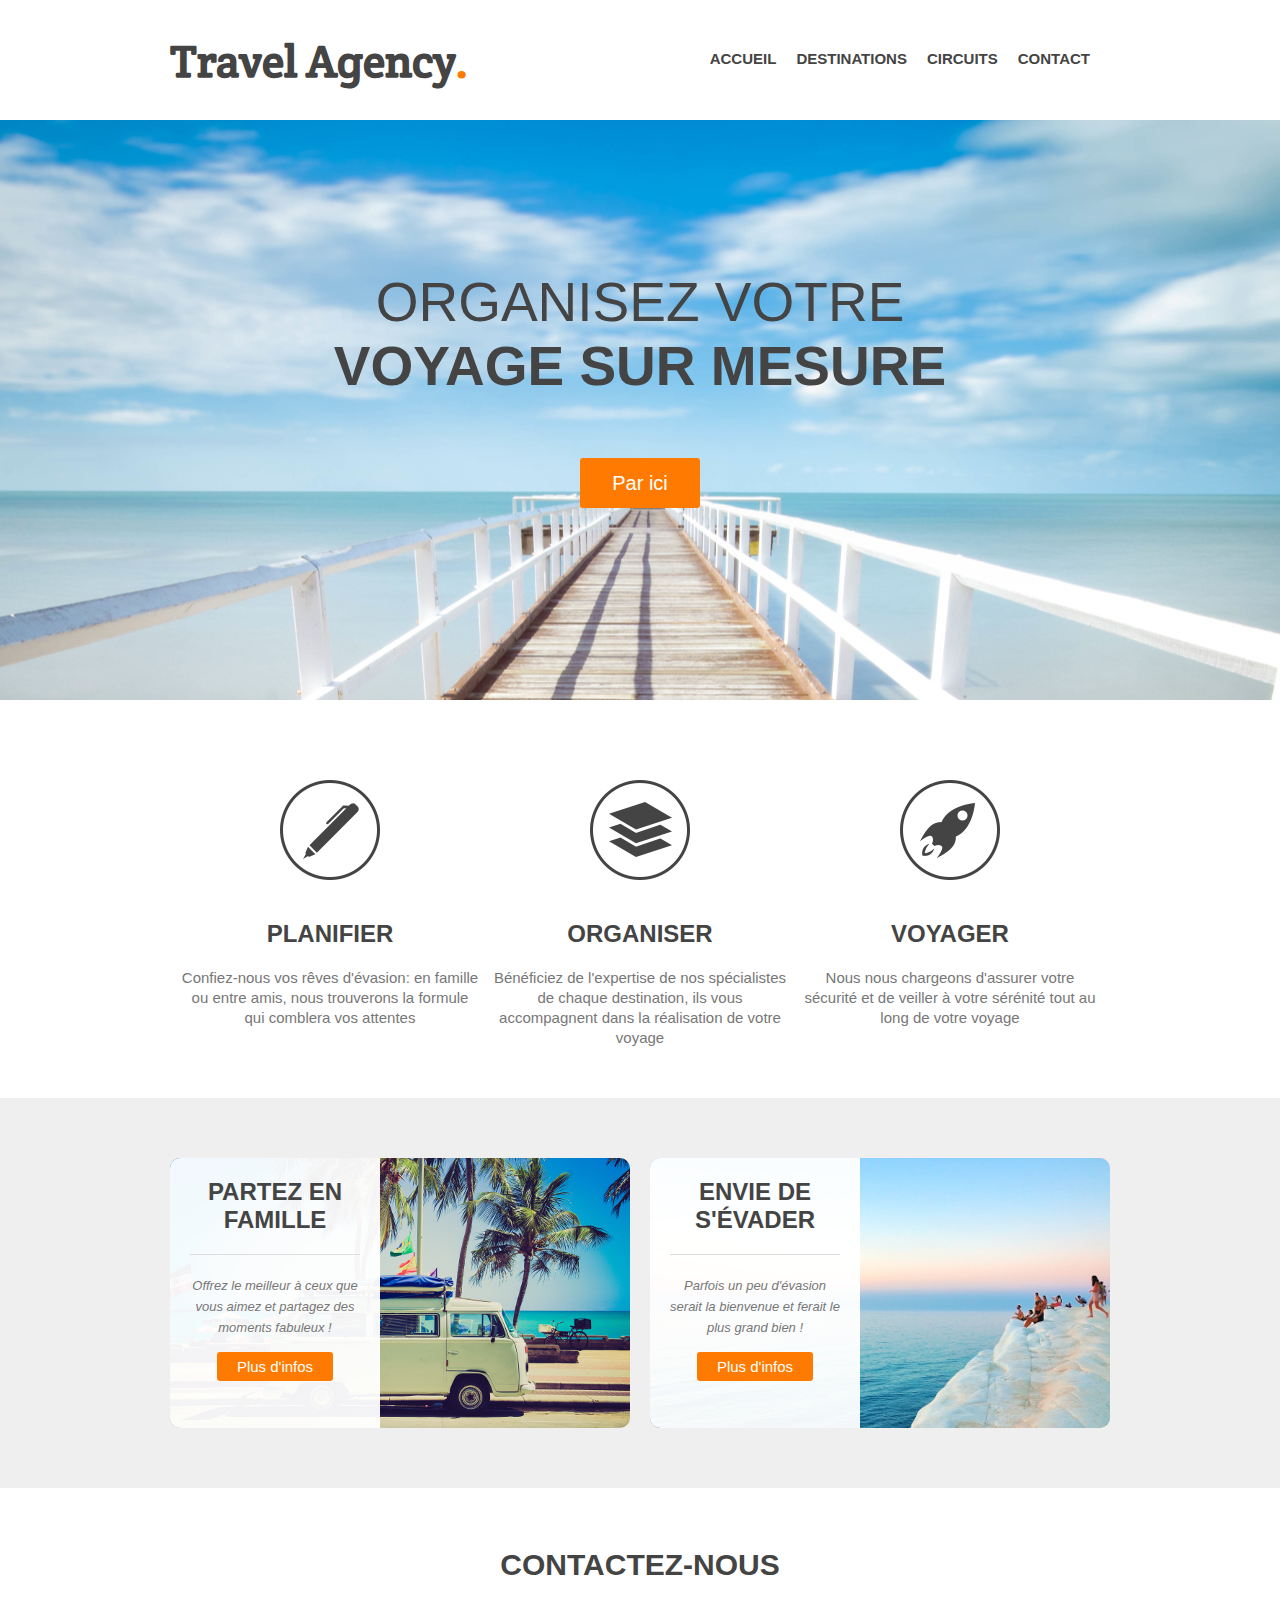
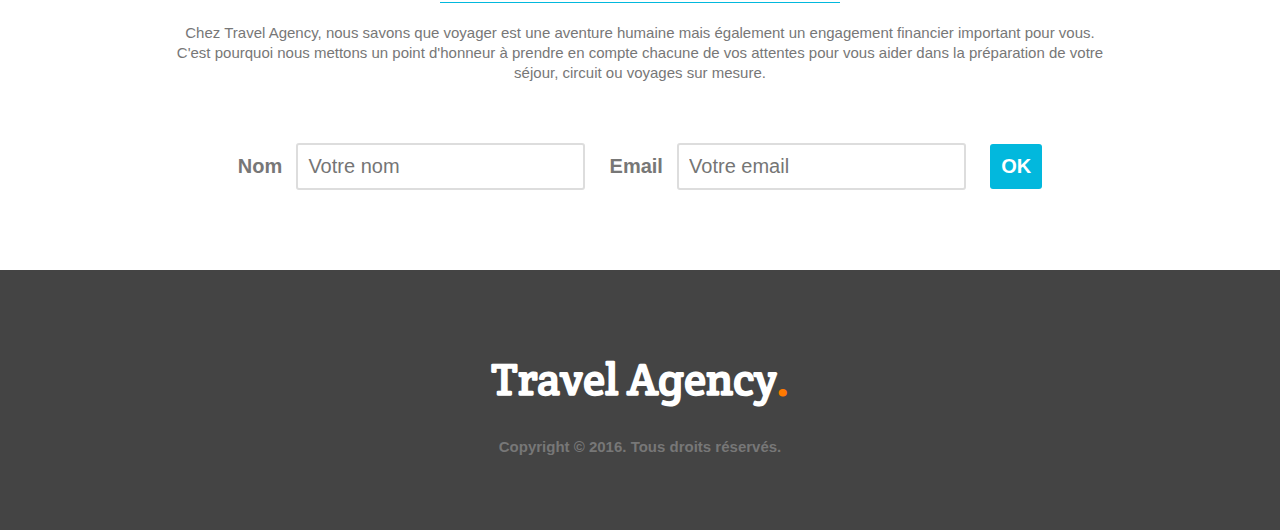
<file: site agence voyages/index.html>
<!DOCTYPE html>
<html>
    <head>
        <meta charset="UTF-8">
        <link rel="stylesheet" href="styles.css">
        <link rel="stylesheet"
          href="http://fonts.googleapis.com/css?family=Crete+Round">
        <title>Travel Agency</title>
    </head>
    <body>
        <header>
            <div class="wrapper">
                <h1>Travel Agency<span class="orange">.</span></h1>
                <nav>
                    <ul>
                        <li><a href="#main-image">ACCUEIL</a></li>
                        <li><a href="#steps">DESTINATIONS</a></li>
                        <li><a href="#possibilities">CIRCUITS</a></li>
                        <li><a href="#contact">CONTACT</a></li>
                    </ul>
                </nav>
            </div>
        </header>
        
        <section id="main-image">
            <div class="wrapper">
                <h2>Organisez votre <br> <strong>voyage sur mesure</strong> </h2>
                <a href="#" class="button-1">Par ici</a>
            </div>
        </section>
        
        <section id="steps">
            <div class="wrapper">
                <ul>
                    <li id="step-1">
                         <h4>Planifier</h4>
                        <p>Confiez-nous vos rêves d'évasion: en famille ou entre amis, 
                            nous trouverons la formule qui comblera vos attentes</p>
                    </li>
                    <li id="step-2">
                        <h4>Organiser</h4>
                        <p>Bénéficiez de l'expertise de nos spécialistes de chaque destination, 
                            ils vous accompagnent dans la réalisation de votre voyage</p>
                    </li>
                    <li id="step-3">
                        <h4>Voyager</h4>
                        <p>Nous nous chargeons d'assurer votre sécurité et de veiller à votre sérénité tout au long de votre voyage</p>
                    </li>
                    <div class="clear"></div>
                </ul>
            </div>
            <div class="clear"></div>
        </section>
        

        <section id="possibilities">
            <div class="wrapper">
                <article style="background-image:url(images/article-image-1.jpg)">
                    <div class="overlay">
                        <h4>Partez en famille</h4>
                        <p><small>Offrez le meilleur à ceux que vous aimez et partagez des moments fabuleux !</small></p>
                        <a href="#" class="button-2">Plus d'infos</a>
                    </div>
                   
                </article>

                <article style="background-image:url(images/article-image-2.jpg)">
                    <div class="overlay">
                        <h4>Envie de s'évader</h4>
                        <p><small>Parfois un peu d'évasion serait la bienvenue et ferait le plus grand bien !</small></p>
                        <a href="#" class="button-2">Plus d'infos</a>
                    </div>
                    
                </article>

                
            </div>
            <div class="clear"></div>
        </section>
        <div class="clear"></div>
            
        <section id="contact">
            <div class="wrapper">
                <h3>Contactez-nous</h3>
                <p>Chez Travel Agency, nous savons que voyager est une aventure humaine mais également un engagement financier important 
                    pour vous. C'est pourquoi nous mettons un point d'honneur à prendre en compte chacune de vos attentes pour vous aider 
                    dans la préparation de votre séjour, circuit ou voyages sur mesure.
                </p>
                <form>
                    <label for="name">Nom</label>
                    <input type="text" id="name" placeholder="Votre nom">
                    <label for="email">Email</label>
                    <input type="text" id="email" placeholder="Votre email">
                    <input type="submit" value="OK" class="button-3">
                </form>
            </div>
        </section>

        <footer>
            <div class="wrapper">
                <h1>Travel Agency<span class="orange">.</span></h1>
                <div class="copyright">Copyright © 2016. Tous droits réservés.</div>
            </div>
        </footer>
    </body>

</html>
</file>
<file: style.css>
/* GENERAL*/
body{
    font-family: 'Lato', sans-serif;
}

h1,h2,h3,h4,h5,h6{
    font-weight: bold;
}

#about{
    background-color: #d82c2e;

}

img{
    max-width: 100%;
    height: auto;
}

.profile-picture{
    text-align: center;
    margin: 0px auto 30px;
}
section{
    padding: 65px 0px 80px 0;

}

section .heading{
    text-align: center;
    padding-bottom: 40px;
}
section .heading h2{
    text-transform: uppercase;
}

.divider{
    width: 100px;
    height: 2px;
    background-color: #d82c2e;
    margin: 0 auto 20px;
}

.divider.white{
    background-color:white;
}

ul{
    list-style: none;
}

/*NAVBAR*/

.navbar{
    background-color: #d82c2e;
    letter-spacing: 2px;
    text-transform: uppercase;
    font-weight: bold;
    border-bottom: 1px solid white;
}


.navbar-nav{
    margin: 0 auto;
    text-align: center;
}
.nav-link{
    color: white !important;
    margin: 0 6px;
}
.nav-link.active,
.nav-link:hover{
    color: #d82c2e !important;
    background-color: white;
}


/*ABOUT*/

#about .heading h1{
    color: white;
    text-transform: uppercase;
    margin-bottom: 20px;
}
#about p{
    width: 50%;
    margin-top: 30px;
    position: relative;
    left: 25%;
    background-color: white;
    padding: 20px 20px;
    border: 1px solid #ccc;
    border-radius: 7px;
    box-shadow: 0 1px 6px rgba(0,0,0,0.175);
    font-size: 20px;

}

.titre-nom{
    justify-content: center;
    padding-top: 50px;
}

.button1{
    color: white;
    text-transform: uppercase;
    border: 1px solid white;
    padding: 18px 50px;
    font-weight: bold;
    display: inline-block;
    border-radius: 3px;
    text-decoration: none;
    margin-top: 20px;
    transition: all 0.3s ease-in 0s;
}

.button1:hover{
    background: white;
    color: #d82c2e;
}

/*SKILLS*/

#skills .heading h2{
    color: #d82c2e;
}

#skills .progress{
    height: 45px;
    margin: 30px 20px ;
}

#skills .progress:last-child{
    margin-bottom: 0px;
}

#skills .progress-bar{
    background-color: #d82c2e;
}

#skills .progress-bar h5{
    text-shadow: 1px 1px 1px black;
    margin-bottom: 3px;
}


/*EXPERIENCES PROFESSIONNELLES*/

#experience{
    background-color: #d82c2e;
}

#experience .heading h2{
    color: white;
}

.timeline{
    padding: 30px 10px;
    position: relative;
}

.timeline:before{
    content: " ";
    top: 0;
    bottom: 0;
    position: absolute;
    width: 5px;
    background-color: #333;
    left: 50%;
    margin-left: -2.5px;
}

.timeline > li{
    margin-bottom: 20px;
    position: relative;
}


.timeline > li:before, .timeline > li:after{
    content: " ";
    display: table;
}


.timeline > li:after{
    clear: both;
}

.timeline li .timeline-badge{
    color:#d82c2e;
    background-color: #ddd;
    width: 50px;
    line-height: 50px;
    font-size: 20px;
    text-align: center;
    position: absolute;
    top: 16px;
    left: 50%;
    margin-left: -25px;
    border-radius: 50%;
}

.timeline-panel-container{
    width: 50%;
    float: left;
}

.timeline-panel-container-inverter{
    width: 50%;
    float: right;
}

.timeline-panel{
    width: 90%;
    float: right;
    margin-right: 40px;
    border: 1px solid #d4d4d4;
    border-radius: 7px;
    padding: 20px 25px;
    position: relative;
    background: #fff;
    box-shadow: 0 1px 6px rgba(0,0,0,0.175);
}

.timeline-panel-container-inverter .timeline-panel{
    float: left;
    margin-left: 40px;
}

.timeline-panel:after{
    content: " ";
    position: absolute;
    top: 27px;
    right: -14px;
    display: inline-block;
    border-top: 14px solid transparent;
    border-left: 14px solid white;
    border-right: 0 solid white;
    border-bottom: 14px solid transparent;
}

.timeline-panel-container-inverter .timeline-panel:after{
    border-left-width: 0;
    border-right-width: 14px;
    left: -14px;
    right: auto;

}

.timeline-heading h3{
    margin-top: 5px;
    font-size: 20px;
}

.timeline-heading h4{
    color:#d82c2e;
}

.timeline-body-PU{
    margin-left: 20px;
}

/*EDUCATION*/

#education .heading h2{
    color: #d82c2e;
    margin: 15px 0px;
}

.education-block{
    width: 90%;
    margin: 0 auto;
    text-align: center;
    padding: 30px;
    border: 1px solid #ccc;
    background: #e9ecef;
    border-radius: 5px;
    margin-bottom: 20px;
}

.education-block h5{
    color: #888;
    font-size: 15px;
    margin-bottom: 15px;
}

.education-block span{
    font-size: 35px;
}
.education-block h3{
    color: #d82c2e;
    margin: 15px 0px;
}

.education-block h4{
    margin-bottom: 20px;
    font-weight: normal;
}

/*PORTFOLIO*/

#portfolio{
    background-color: #d82c2e;
}

#portfolio .heading h2{
    color: white;
}

#portfolio .row h3{
    color: white;
    text-align: center;
}


#portfolio img{
    width: 100%;
    height: 100%;
    filter: grayscale(100%);
    -webkit-filter: grayscale(100%);
}

#portfolio img:hover{
    filter: none;
    -webkit-filter: none;
}

#portfolio .col-md-6{
    margin-bottom: 60px;
}

/*recommendations*/

#recommendations .heading h2{
color:#d82c2e
}

#myCarousel .carousel-item{
    padding: 30px, 90px, 90px;
    margin-bottom: 80px;
}

#myCarousel .carousel-item h3{
    color: #d82c2e;
    font-style: italic;
    
}


#myCarousel h4{
    width: 60%;
    position: relative;
    left: 20%;
    
}

/*FOOTER*/

footer{
    background-color: #d82c2e;
    padding: 80px 0 40px;
}

footer span{
    color: white;
    font-size: 35px;
    line-height: 35px;
}

footer span:hover{
    font-size: 40px;
}

footer h5{
    text-transform: uppercase;
    color: white;
    font-weight: normal;
    
}

footer .heading h2{
    color: white;
    text-transform: uppercase;
}

footer .heading h3{
    color: white;
    font-weight: noraml ;
}
</file>
<file: projet jquery/style.css>
*{
    margin:0;
    padding: 0;
}

ul,ol{
    list-style: none;
}

body{
    background:  #bfbfbf url('images/background.jpg') repeat-x;
    font-family: arial, sans-serif;
}

header{
    padding: 30px 0;
}

header h1{
    font-family: 'Limelight', sans-serif;
    font-size: 40px;
    text-align: center;
    color: #fff;
    text-transform: uppercase;
    text-shadow: 2px 2px 2px #000;
}

/* main menu*/

#main-menu{
    width: 980px;
    height: 500px;
    margin: 0 auto;
    padding-top: 140px;
}

#main-menu ul li{
    float: left;
    width: 140px;
    height: 500px;
    overflow: hidden;
    position: relative;
}

.bw{
    position: absolute;
    left: 0px;
    width: 140px;
    height: 500px;
    cursor: pointer;
    background: url('images/bw-image.jpg') no-repeat;
    opacity:0.7;
}

.color{
    position: absolute;
    left: 140px;
    width: 140px;
    height: 500px;
    cursor: pointer;
    background: url('images/color-image.jpg') no-repeat;
}

#part2 div{
    background-position: -140px 0px;
}
#part3 div{
    background-position: -280px 0px;
}
#part4 div{
    background-position: -420px 0px;
}
#part5 div{
    background-position: -560px 0px;
}

.description{
    position: absolute;
    left: 140px;
    width: 240px;
    height: 460px;
    padding: 20px;
    background: white;
}

.description h2{
    font-family: 'Limelight', sans-serif;
    padding-top: 20px;
    font-size: 30px;
    text-align: center;
    color: #333;
    text-transform: uppercase;
}

.description h3{
    font-family: 'Lobster', sans-serif;
    margin-top: 30px;
    padding: 10px;
    font-size: 26px;
    background: #d70000;
    text-align: center;
    color: white;
    border-radius: 5px;
    text-shadow: 1px 1px 1px #000;
}

.description p{
    font-family: 'Lobster', sans-serif;
    padding-top: 35px;
    font-size: 22px;
    color: black;
    text-align: center;
}

/* BOUTONS*/

#button{
    width: 100%;
    float: left;
    padding: 170px 0 50px 0;
}

#button ul{
    float: left;
    position: relative;
    left: 50%;
    text-align: center;
}

.but{
    float:left;
    width: 150px;
    margin-left: 30px;
    padding:10px 0;
    position: relative;
    right: 50%;
    text-shadow: 1px 1px 1px #000;
    font-family: 'Lobster', sans-serif;
    text-align: center;
    font-size: 22px;
    color: white;
    background-color: #333;
    border: 2px solid #b70000;
    border-radius: 5px;
    box-shadow: 4px 4px 4px 0 rgba(0,0,0,075);
    cursor: pointer;
    opacity: 0.9;
}
/*
.but:hover{
    background-color: #b70000;
    border: 2px solid #333;
    font-size: 24px;
}
*/
.hovered{
    background-color: #b70000;
    border: 2px solid #333;
    font-size: 24px;
}
</file>
<file: site agence voyages/styles.css>
/* GENERAL*/

*{
    margin: 0;
    padding: 0;
}
/* on remet tout à 0 pour eviter les valeurs par defaut*/

body{
    font-family: Arial, sans-serif;
    font-size:15px;
}
h1{
    font-family:"Crete Round",serif;
    font-size:45px;
    color:#444;

}

ul{
    list-style:none
}

.wrapper{
    width: 940px;
    margin:0px auto;
    padding: 0 10px;
}

.orange{
    color:#ff7a00;
}
a{
    text-decoration:none;
    color:#444;

}

h2{
    color:#444;
    font-size:55px;
}

h3{
    font-size:30px;
    color:#444;
}

h4{
    font-size: 24px;
    color:#444;
    text-transform:uppercase;
}

p{
    line-height: 20px;
    color:#777;
}
small{
    font-size:13px;
    font-style: italic;
}

/*header*/

header{
    height: 120px;
   
}

header h1 {
    float:left;
    margin-top: 32px;
}
header nav{
    float:right;
    margin-top:50px;
}

header nav ul li{
    
    float:left;
}

header nav ul li a {
    text-transform: uppercase;
    font-weight: bold;
    margin-right: 20px;
}

/* main-image*/

#main-image{
    height:580px;
    background:url('images/main.jpg') center;
}

#main-image h2{
    font-weight: normal;
    text-transform: uppercase;
    text-align: center;
    padding:150px 0 40px 0;
    margin-bottom: 20px;
}

.button-1{
    display: block;
    background:#ff7a00;
    width:120px;
    height:50px;
    color:#fff;
    font-size:20px;
    margin:0 auto;
    line-height:50px;
    text-align: center;
    border-radius: 3px;
}
.button-1:hover{
    background:#02b8dd;
}


/*STEPS*/

#steps ul{
    margin: 80px 0   ;
    margin-bottom: 30px;
    float:right;
}
#steps h4{
    margin-bottom:20px;
}
#steps ul li{
    width:300px;
    text-align: center;
    padding-top: 140px;
    float:left;
    margin-right:10px;
}

#step-1{
    background:url('images/steps-icon-1.png') no-repeat top center;
}

#step-2{
    background:url('images/steps-icon-2.png') no-repeat top center;
}

#step-3{
    background:url('images/steps-icon-3.png') no-repeat top center;
}

#steps p{
    margin-bottom:20px;
}

.clear{
    clear:both;
}

/*Possibilities*/

#possibilities{
    background-color:#efefef;
    padding:60px 0;
}

#possibilities article{
    width:460px;
    height:270px;
    float:left;
    border-radius: 10px;
}

#possibilities article:first-child{
    margin-right:20px;
}

.overlay{
    box-sizing: border-box;
    background: rgba(255,255,255,0.95);
    height: 100%;
    width:210px;
    padding: 20px;
    border-radius: 10px 0 0 10px;
    text-align: center;
}

article h4{
    border-bottom: 1px solid #ddd;
    padding-bottom: 20px;
    margin-bottom: 20px;
    text-align: center;
}

#possibilities p{
    text-align:center;
    margin-bottom: 20px;
}

.button-2{
    color: #fff;
    background-color:#ff7a00;
    padding:6px 20px;
    border-radius:3px;

}

.button-2:hover{
    color: #fff;
    background:#02b8dd
}

/*
.button-2{
    display: block;
    background:#ff7a00;
    width:160px;
    height:50px;
    color:#fff;
    font-size:15px;
    margin:0 auto;
    line-height:50px;
    text-align: center;
    border-radius: 3px;
}
.button-2:hover{
    background:#02b8dd
}
*/

/*Contacts*/

#contact{
    padding:60px 0;
    text-align: center;
}

#contact h3{
    width:400px;
    text-transform: uppercase;
    margin:0 auto 20px auto;
    border-bottom: 1px solid #02b8dd;
    padding-bottom: 20px;
}

form{
    margin:60px 0 20px 0;

}

label{
    font-weight: bold;
    font-size:20px;
    margin-right:10px;
    color:#777;
}

input[type="text"]{
    padding:10px;
    font-size:20px;
    margin-right: 20px;
    border: 2px solid #ddd;
    border-radius: 3px;
}

.button-3{
    color:#fff;
    font-size:20px;
    font-weight:bold;
    padding:11px;
    background-color: #02b8dd;
    border-style:none;
    border-radius: 3px;
}

.button-3:hover{
    color: #fff;
    background-color:#444
}

/*footer*/

footer{
    height:260px;
    background-color:#444;
}

footer h1{
    color:#fff;
    text-align: center;
    padding-top:80px;
}

.copyright{
    text-align:center;
    font-weight: bold;
    padding-top:30px;
    color:#777;
}
</file>
